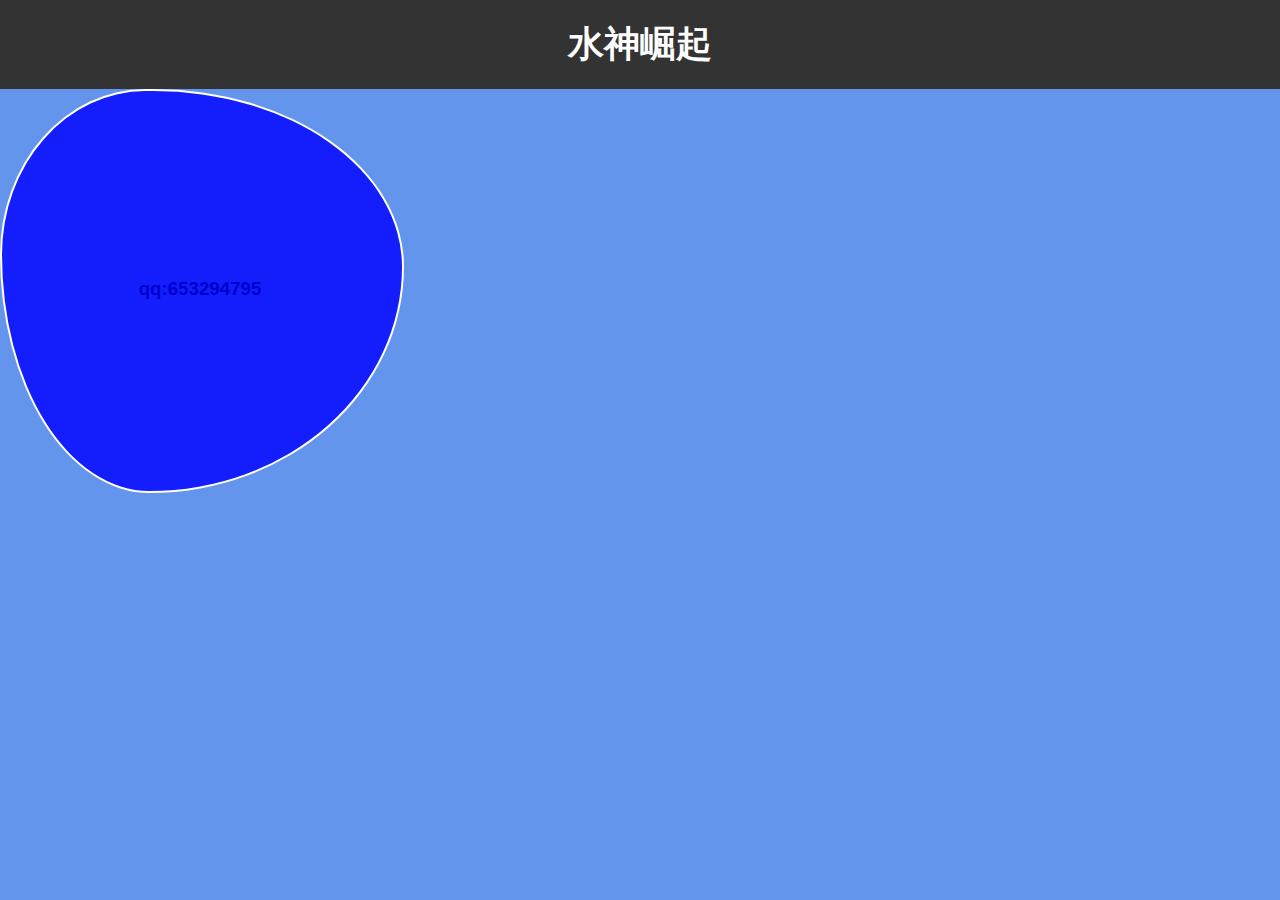
<file: nfc/index.html>
<!DOCTYPE html>  
<html>  
<head>  
    <title>水神崛起</title>  
    <style>  
        body {  
            font-family: Arial, sans-serif;  
            background-color: #f2f2f2;  
            margin: 0;  
            padding: 0;  
            background-color: cornflowerblue;
            }
  
        header {  
            text-align: center;  
            padding: 20px 0;  
            font-size: 36px;  
            font-weight: bold;  
            background-color: #333;  
            color: #fff;  
        }
        div{
            .qq{
                text-align: center;
                color: black;
            }
        }
        .square{
            position: relative;
            width: 400px;
            height: 400px;
            display: flex;
            justify-content: center;
            align-items: center;
            text-align: center;
            }
            .square span:nth-child(1) {
                position: absolute;
                top: 0;
                left: 0;
                width: 100%;
                height: 100%;
                border: 2px solid #fff;
                background: rgba(0,0,255,0.8);
                border-radius: 36% 62% 63% 37% / 41% 44% 56% 59%;
                transition: 0.5s;
                animation: animate 6s linear infinite;
            }

            /* .square span:nth-child(2) {
                position: absolute;
                top: 0;
                left: 0;
                width: 100%;
                height: 100%;
                border: 2px solid #fff;
                background: rgba(0,0,255,0.8);
                border-radius: 36% 62% 63% 37% / 41% 44% 56% 59%;
                transition: 0.5s;
                animation: animate 4s linear infinite;
            }
            .square span:nth-child(3) {
                position: absolute;
                top: 0;
                left: 0;
                width: 100%;
                height: 100%;
                border: 2px solid #fff;
                background: rgba(0,0,255,0.8);
                border-radius: 36% 62% 63% 37% / 41% 44% 56% 59%;
                transition: 0.5s;
                animation: animate2 10s linear infinite;
            } */
        @keyframes animate {
            0%{
                transform: rotate(0deg);
            }
            100%{
                transform: rotate(360deg);
            }
        }
        @keyframes animate2 {
            0%{
                transform: rotate(360deg);
            }
            100%{
                transform: rotate(0deg);
            }
        }
    </style>  
    <script>
        function getTime() {
            var date = new Date();
            var year = date.getFullYear(); //获取年份
            var month = date.getMonth() + 1; //获取月份
            var day = date.getDate(); //获取日期
            var hour = date.getHours(); //获取小时
            hour = hour < 10 ? '0' + hour : hour;
            var minute = date.getMinutes(); // 获取分
            minute = minute < 10 ? '0' + minute : minute;
            var seconds = date.getSeconds(); //获取秒
            seconds = seconds < 10 ? '0' + seconds : seconds;
            return year + '年' + month + '月' + day + '日&nbsp;' + hour + ':' + minute + ':' + seconds;
        }
        setInterval(function() {
            document.querySelector('.time_box').innerHTML = getTime();
        }, 1000)
    </script>
</head>  
<body>  
    <header>水神崛起
        <div class="time_box" >
        </div>
    </header>  
    <div class="square">
        <span></span>
    <div class="qq"><h3 class="qq">qq:653294795</h3></div>
    </div>
</body>  
</html>
</file>
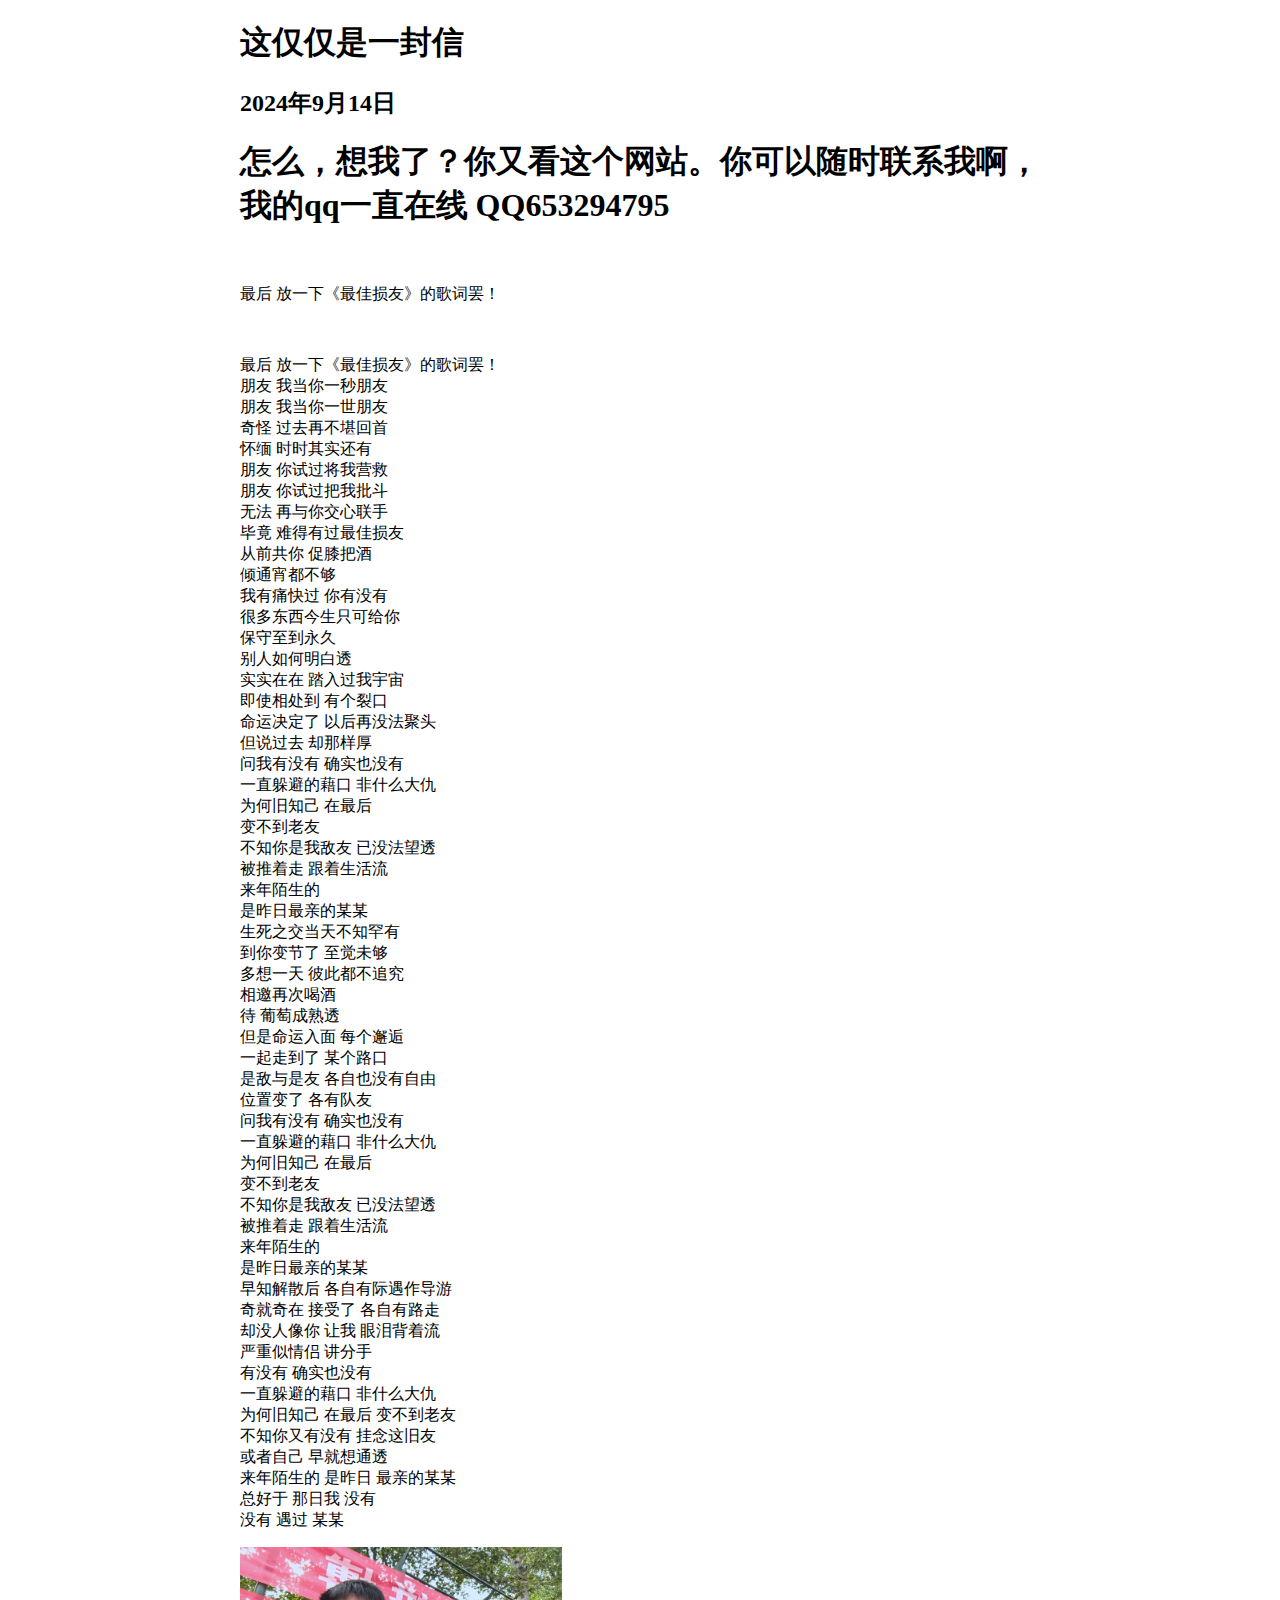
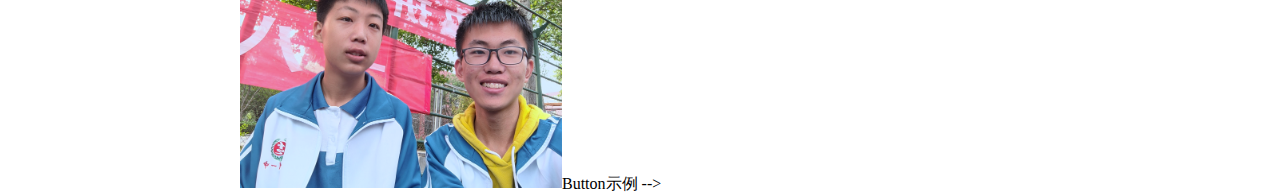
<file: love.html>
<!DOCTYPE html>
<html>
<head>
  <meta name="viewport" content="width=device-width, initial-scale=1">
	<style>
	.container {
  		width: 100%;
	}
	img {
  		max-width: 100%;
  		height: auto;
	}
	</style>
  <title>这仅仅是一封信</title>
  <style>
    /* 使用流式布局 */
    body {
      width: 100%;
      max-width: 800px;
      margin: 0 auto;
    }
    
    /* 针对不同屏幕大小设置样式 */
    @media screen and (max-width: 480px) {
      .main {
        width: 100%;
      }
    }
    
    /* 使用移动优化的CSS框架 */
    @import url('https://maxcdn.bootstrapcdn.com/bootstrap/3.3.7/css/bootstrap.min.css');
  </style>
</head>
<body>
  <div class="container">
    <div class="row">
      <div class="col-md-8 col-md-offset-2 main">
        <h1>这仅仅是一封信</h1>
	<h2>2024年9月14日</h2>
      <h1>怎么，想我了？你又看这个网站。你可以随时联系我啊，我的qq一直在线 QQ653294795</h1>
	</br>
	<p>最后 放一下《最佳损友》的歌词罢！</p>
	</br>
	<p>最后 放一下《最佳损友》的歌词罢！</br>
朋友 我当你一秒朋友</br>
朋友 我当你一世朋友</br>
奇怪 过去再不堪回首</br>
怀缅 时时其实还有</br>
朋友 你试过将我营救</br>
朋友 你试过把我批斗</br>
无法 再与你交心联手</br>
毕竟 难得有过最佳损友</br>
从前共你 促膝把酒</br>
倾通宵都不够</br>
我有痛快过 你有没有</br>
很多东西今生只可给你</br>
保守至到永久</br>
别人如何明白透</br>
实实在在 踏入过我宇宙</br>
即使相处到 有个裂口</br>
命运决定了 以后再没法聚头</br>
但说过去 却那样厚</br>
问我有没有 确实也没有</br>
一直躲避的藉口 非什么大仇</br>
为何旧知己 在最后</br>
变不到老友</br>
不知你是我敌友 已没法望透</br>
被推着走 跟着生活流</br>
来年陌生的</br>
是昨日最亲的某某</br>
生死之交当天不知罕有</br>
到你变节了 至觉未够</br>
多想一天 彼此都不追究</br>
相邀再次喝酒</br>
待 葡萄成熟透</br>
但是命运入面 每个邂逅</br>
一起走到了 某个路口</br>
是敌与是友 各自也没有自由</br>
位置变了 各有队友</br>
问我有没有 确实也没有</br>
一直躲避的藉口 非什么大仇</br>
为何旧知己 在最后</br>
变不到老友</br>
不知你是我敌友 已没法望透</br>
被推着走 跟着生活流</br>
来年陌生的</br>
是昨日最亲的某某</br>
早知解散后 各自有际遇作导游</br>
奇就奇在 接受了 各自有路走</br>
却没人像你 让我 眼泪背着流</br>
严重似情侣 讲分手</br>
有没有 确实也没有</br>
一直躲避的藉口 非什么大仇</br>
为何旧知己 在最后 变不到老友</br>
不知你又有没有 挂念这旧友</br>
或者自己 早就想通透</br>
来年陌生的 是昨日 最亲的某某</br>
总好于 那日我 没有</br>
没有 遇过 某某</p>
        <img src="src/Google_20231019_000300841.jpg" alt="" width="322px" height="241px>
	<!-- <a href="#" class="btn btn-primary">Button示例</a> -->
        </div>
    </div>
  </div>
</body>
</html>
</file>
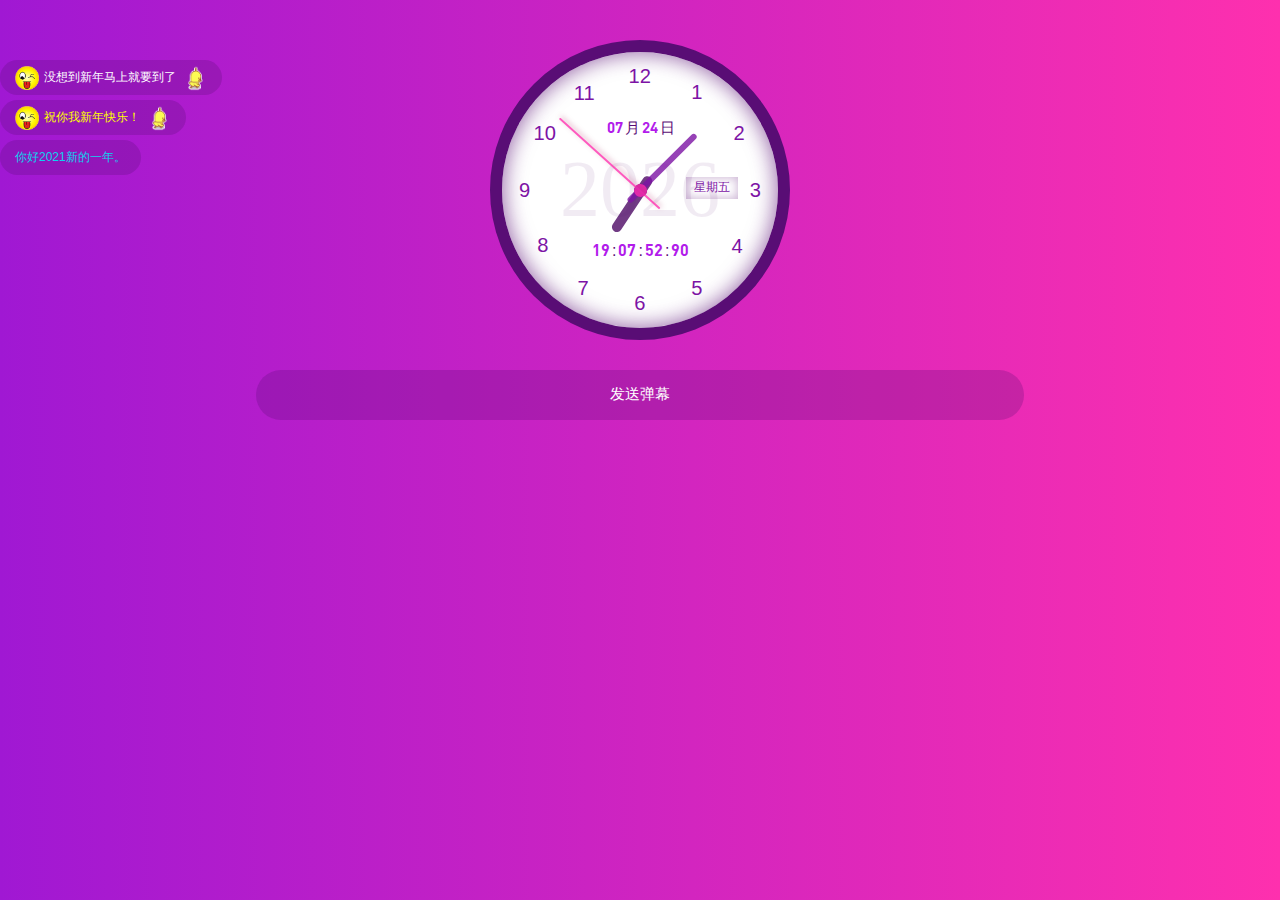
<file: SpringFestival.html>
<!DOCTYPE html>
<html>
<head>
<meta charset="utf-8">
<title>春节快乐</title>
<meta name="chenc" content="Runoob">
<meta name="description" content="时钟 时间 & 钟表 日历">
<meta name="viewport" content="width=device-width, initial-scale=1.0,minimum-scale=1.0,maximum-scale=1.0, user-scalable=no">
<link rel="stylesheet" type="text/css" href="SpringFestival/css/style.css">
<link rel="stylesheet" type="text/css" href="SpringFestival/css/font_1191451_h720mljzrsc.css">
<link rel="stylesheet" href="SpringFestival/css/bootstrap.css">
<script src="SpringFestival/js/jquery.min.js"></script>
<script src="SpringFestival/js/bootstrap.min.js"></script>
<script src="SpringFestival/js/jweixin-1.4.0.js"></script> 
<script src="SpringFestival/js/app.js"></script>

</head>
<body>
    <div class="key">
        <div class="iocnBox"><i class="iconfont icon-delete"></i></div>
        <div class="empty">清空</div>
        <textarea placeholder="在此述说新年寄语..." rows="1" class="van-field__control"></textarea>
        <div class="buts">发送</div>
    </div>
    <div class="today">
        <div class="clock">
            <div class="pos SS"></div>
            <div class="pos MM"></div>
            <div class="pos HH"></div>
            <div class="spot"></div>
        </div>
        <!-- <p>北京时间</p> -->
        <!-- <div class="day"></div>         -->
        <div class="time"></div>
        <div class="sydate"></div>
    </div>
    <div class="Barrage"></div>
    <div class="message">发送弹幕</div>

<script src="SpringFestival/js/snowy.js"></script>
<style type="text/css">
.snow-container{position:fixed;top:0;left:0;width:100%;height:100%;pointer-events:none;z-index:100001;}</style>
<div class="snow-container"></div>

</body>
</html>
</file>
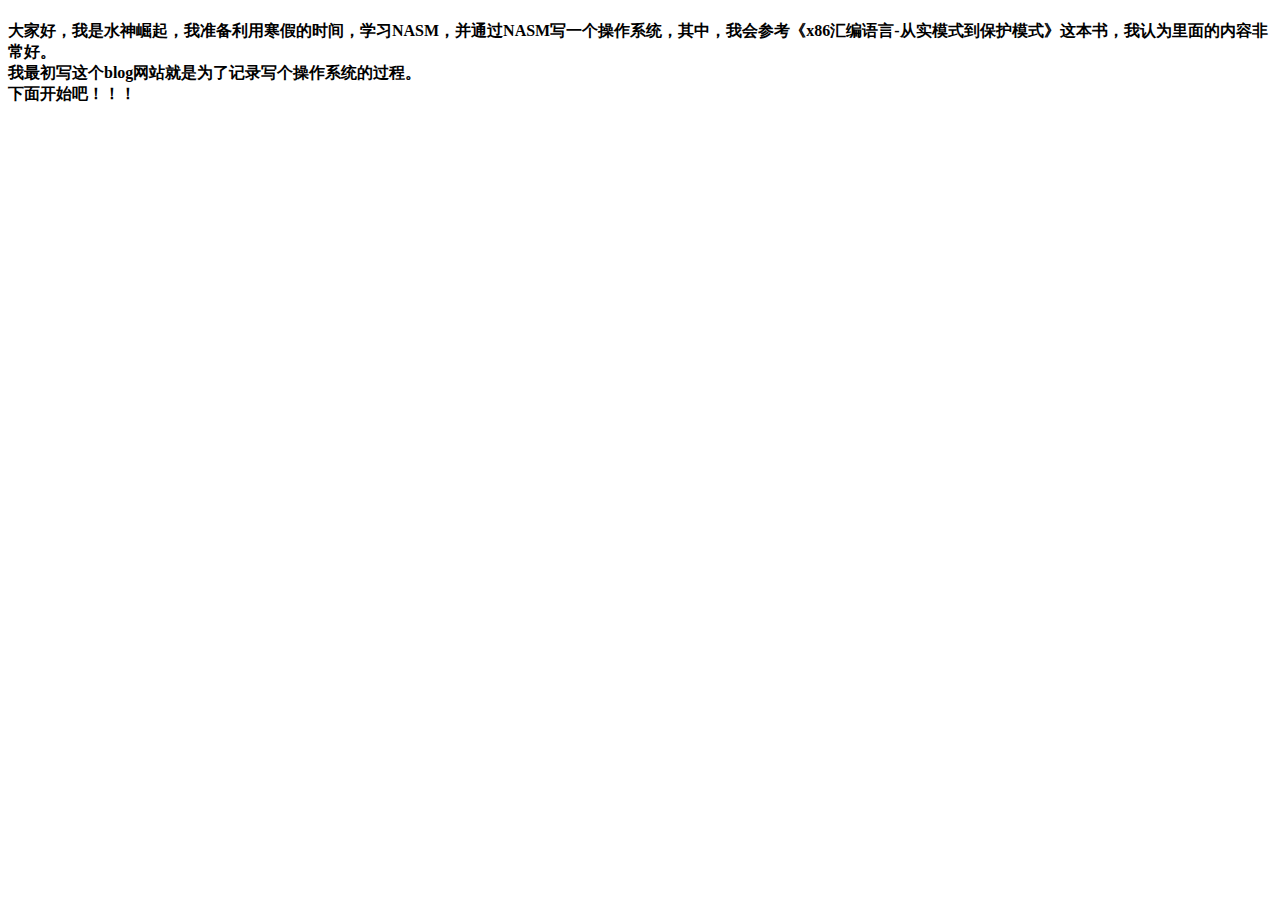
<file: blog/2021/0208-1.html>
<!DOCTYPE html>
<html lang="en">
<head>
    <meta charset="UTF-8">
    <title>我准备学习NASM汇编</title>
</head>
<body>
    <h4>
        大家好，我是水神崛起，我准备利用寒假的时间，学习NASM，并通过NASM写一个操作系统，其中，我会参考《x86汇编语言-从实模式到保护模式》这本书，我认为里面的内容非常好。
        <br>
        我最初写这个blog网站就是为了记录写个操作系统的过程。
        <br>
        下面开始吧！！！
    </h4>
</body>
</html>
</file>
<file: SpringFestival/css/style.css>
*{margin: 0 auto;padding: 0;}
html,body{background: #eeeeed;font-size: 14px;color: white!important;}
html,body{
	background-color:#a018d3;
	background-repeat: repeat-y;
	background-image: -moz-linear-gradient(left,#a018d3,#fe30ae);
	background-image: -webkit-linear-gradient(left,#a018d3,#fe30ae);
	background-image: -o-linear-gradient(left,#a018d3,#fe30ae);
	background-image: linear-gradient(left,#a018d3,#fe30ae);
	position: relative;
	overflow-x: hidden;
}
@font-face {
	font-family:impact;
	src:url(https://misc.360buyimg.com/mtd/pc/index_2019/1.0.0/fonts/a07974d9a45376b8441d90005764beb0.eot);
	src:url(https://misc.360buyimg.com/mtd/pc/index_2019/1.0.0/fonts/a07974d9a45376b8441d90005764beb0.eot#iefix) format("embedded-opentype"),
	url(https://misc.360buyimg.com/mtd/pc/index_2019/1.0.0/fonts/b07c9855bd807ccc9d825cb0392c6ef8.woff) format("woff"),
	url(https://misc.360buyimg.com/mtd/pc/index_2019/1.0.0/fonts/1a0d82dfb49fff2d2a291d3dbce6c95c.ttf) format("truetype"),
	url(https://misc.360buyimg.com/mtd/pc/index_2019/1.0.0/fonts/d1e37bdd079d3151cc0edcc71d2c8f0f.svg) format("svg");
	font-weight:400;
	font-style:normal
   }
@font-face {
    font-family:DINBold;
    src:url(../fonts/dinbold-webfont.bc8aa63.woff);
    font-weight:400;
    font-style:normal
}
@font-face {
    font-family:DINBold;
    src:url(../fonts/DIN-Bold_0.otf);
    font-weight:400;
    font-style:normal
}
@font-face {
	font-family:DINBold;
	src:url(https://jddx.jd.com/finance/index/3.0.0/static/fonts/dinbold-webfont.bc8aa63.woff);
	font-weight:400;
	font-style:normal
}
.today {
	width: 100%;
	height: auto;
    margin: 0 auto;
    text-align: center;
	padding: 20px;
	box-sizing: border-box;
}
.today p{
	margin: 20px auto;
}
.clock {
	position: relative;
	width: 300px;
	height: 300px;
	margin: 20px auto 0px;
	text-align: center;
	background: white;
	border-radius: 50%;
	border: 12px solid #590d75;
	box-shadow: inset 0px 0px 20px 2px rgba(89,13,117,.6);
}
.clock ol {
	list-style-type: none;
	width: 100%;
	height: 100%;
	position: relative;
	margin: 0;
	padding: 0;
	transform: scale(0.96);
}
.clock ol li::before {
	font-family: Helvetica;
	content: counter(labelCounter) "";
}
.clock ol li {
	counter-increment: labelCounter;
	position: absolute;
    font-size: 1.5em;
    color: #7d13a5;
}
.clock ol li:nth-child(1){right:73px;top:21px}
.clock ol li:nth-child(2){right:29px;top:64px}
.clock ol li:nth-child(3){right:12px;top:123px}
.clock ol li:nth-child(4){right:31px;bottom:64px}
.clock ol li:nth-child(5){right:73px;bottom:21px}
.clock ol li:nth-child(6){left:132px;bottom:5px}
.clock ol li:nth-child(7){left:73px;bottom:21px}
.clock ol li:nth-child(8){left:31px;bottom:65px}
.clock ol li:nth-child(9){left:12px;top:123px;}
.clock ol li:nth-child(10){left:27px;top:64px}
.clock ol li:nth-child(11){left:69px;top:22px}
.clock ol li:nth-child(12){left:126px; top:5px;}
.spot {
	position: absolute;
	top: 0;
	bottom: 0;
	left: 0;
	right: 0;
	margin: auto;
	width: 30px;
	height: 30px;
	/* background: fa8dbc; */
    border-radius: 50%;
    z-index: 5;
}
.HH {
	position: absolute;
	top: 0;
	bottom: 0;
	left: 0;
	right: 0;
	margin: auto;
	width: 13px;
	height: 13px;
	border-radius: 7px;
	transform: rotate(0deg);
	z-index: 97;
	background: #4e0b66;
	opacity: 0.8;
}
.HH::before {
	width: 10px;
	height: 65px;
	border-radius: 5px;
	background: #4e0b66;
	position: absolute;
	bottom: -10px;
	left: 50%;
	transform: translate(-50%,0);
}
.MM {
	position: absolute;
	top: 0;
	bottom: 0;
	left: 0;
	right: 0;
	margin: auto;
	width: 13px;
	height: 13px;
	border-radius: 7px;
	transform: rotate(0deg);
	z-index: 98;
	background: #7d13a5;
	opacity: 0.8;
}
.MM:before {
	width: 6px;
	height: 95px;
	border-radius: 4px;
	background: #7d13a5;
	position: absolute;
	bottom: -10px;
	left: 50%;
	transform: translate(-50%,0);
}
.SS {
	position: absolute;
	top: 0;
	bottom: 0;
	left: 0;
	right: 0;
	margin: auto;
	width: 13px;
	height: 13px;
	border-radius: 7px;
	transform: rotate(0deg);
	z-index: 99;
	background: #fe30ae;
	opacity: 0.8;
}
.SS:before {
	width: 2px;
	height: 135px;
	border-radius: 4px;
	background: #fe30ae;
	position: absolute;
	bottom: -20px;
	left: 50%;
	transform: translate(-50%,0);
	box-shadow: 2px 0px 5px rgba(174, 28, 92,.5);
}
.HH::after, .HH::before,
.MM::after, .MM::before,
.SS::after, .SS::before {
	content: "";
	display: block;
	position: absolute;
}
.day {
	margin: 10px auto 20px;
	text-align: left;
	font-size: 24px;
	font-family: DINBold;
	font-weight: lighter;
	width: 145px;
}
.time span,
.day span {
	/* font-weight: bold; */
    margin: 0px 2px;
	font-family: DINBold;
	font-weight: lighter;
	font-size: 24px;
	vertical-align: middle;
}
.time p{
	vertical-align: middle;
}
.time p:nth-child(1){
	font-size: 20px;
}
.time p span{
	font-family: DINBold;
	font-weight: lighter;
	font-size: 36px;
}
.sydate,
.time{
	color: yellow;
	vertical-align: middle;
}
.sydate{
	margin: 10px auto;
}
.sydate span{
	font-family: DINBold;
	font-weight: lighter;
	margin: 0px 2px;
}
.date {
	position: absolute;
	top: 65px;
	left: 0;
	right: 0;
	color: #590d75;
	text-align: center;
	font-size: 15px;
}
.times {
	position: absolute;
	bottom: 65px;
	left: 0;
	right: 0;
	color: #590d75;
	text-align: left;
	font-size: 16px;
	width: 100px;
}
.times span,
.date span{
	margin: 0px 2px;	
	color: #b21beb;
	font-family: DINBold;
	font-weight: lighter;
}
.week {
	position: absolute;
	top: 125px;
	right: 40px;
	color: #7d13a5;
	text-align: center;
	/* border: 1px solid #a5133b; */
	width: 52px;
	height: 22px;
	line-height: 21px;
	font-size: 12px;
	z-index: 0;
	box-shadow: inset 0px 0px 10px 1px rgba(89,13,117,.3);
}
.year {
	position: absolute;
	top: 80px;
	left: 0;
	right: 0;
	color: #590d75;
	text-align: center;
	font-size: 80px;
	font-family: impact;
	opacity: 0.08;
	z-index: 1;
}

@-webkit-keyframes rotateOutDownLeft {
	0% {
		transform-origin: left bottom;
		opacity: 1
	}

	0%,to {
		-webkit-transform-origin: left bottom
	}

	to {
		transform-origin: left bottom;
		-webkit-transform: rotate(45deg) translateY(20px);
		transform: rotate(45deg) translateY(20px);
		opacity: 0
	}
}

@keyframes rotateOutDownLeft {
	0% {
		transform-origin: left bottom;
		opacity: 1
	}

	0%,to {
		-webkit-transform-origin: left bottom
	}

	to {
		transform-origin: left bottom;
		-webkit-transform: rotate(45deg) translateY(20px);
		transform: rotate(45deg) translateY(20px);
		opacity: 0
	}
}

.Lose{
	display: -webkit-inline-box;
	animation: rotateOutDownLeft 1000ms infinite;
    -webkit-animation: rotateOutDownLeft 1000ms infinite; /* Safari 与 Chrome */
}
.Barrage {
	position: absolute;
	width: 100%;
	height: 380px;
	margin: 0 auto;
	top: 0;
	left: 0;
	right: 0;
	z-index: 99;
}
.message {
	width: 60%;
	height: 50px;
	border-radius: 25px;
	text-align: center;
	line-height: 48px;
	font-size: 15px;
	cursor: pointer;
	background: rgba(89,13,117,.25);
	/* background-color: #a018d3;
	background-repeat: repeat-y;
	background-image: -moz-linear-gradient(0deg,rgba(254,48,174,.5),rgba(160,24,211,.5));
	background-image: -webkit-linear-gradient(0deg,rgba(254,48,174,.5),rgba(160,24,211,.5));
	background-image: -o-linear-gradient(0deg,rgba(254,48,174,.5),rgba(160,24,211,.5));
	background-image: linear-gradient(0deg,rgba(254,48,174,.5),rgba(160,24,211,.5)); */
}

.key {
	position: fixed;
	width: 100%;
	height: 200px;
	padding: 40px 20px 20px 20px;
	box-sizing: border-box;
	background: white;
	z-index: 20;
	bottom: -400px;
	border-radius: 20px 20px 0px 0px;
	transition: all 300ms;
}
.keys{
	bottom: 0px;
	animation: keys 300ms ease;
    -webkit-animation: keys 300ms ease; /* Safari 与 Chrome */
}
@-webkit-keyframes keys {
	0% {
		transform: translateY(400px);
	}
	100% {
		transform: translateY(0px);
	}
}
@keyframes keys {
	0% {
		transform: translateY(400px);
	}
	100% {
		transform: translateY(0px);
	}
}

.van-field__control {
	display: block;
	box-sizing: border-box;
	width: 100%;
	min-width: 0;
	margin: 0;
	padding: 0;
	color: #323233;
	text-align: left;
	background-color: transparent;
	border: 0;
	resize: none;
	min-height: 100px;
	font-size: 16px;
}
.buts {
	width: 80%;
	height: 42px;
	background-color: #a018d3;
	background-repeat: repeat-y;
	background-image: -moz-linear-gradient(left,#a018d3,#fe30ae);
	background-image: -webkit-linear-gradient(left,#a018d3,#fe30ae);
	background-image: -o-linear-gradient(left,#a018d3,#fe30ae);
	background-image: linear-gradient(left,#a018d3,#fe30ae);
	border-radius: 21px;
	line-height: 42px;
	text-align: center;
	font-size: 16px;
	cursor: pointer;
}
.iocnBox {
	position: absolute;
	width: 100%;
	height: 40px;
	top: 0;
	left: 0;
	right: 0;
	margin: auto;
	color: #333;
	text-align: right;
	padding-right: 20px;
	line-height: 40px;
	cursor: pointer;
}
.iocnBox i {
	font-size: 18px;
	color: #909399;
}
.remove{
	animation-fill-mode: forwards;
	animation: remove 300ms ease;
    -webkit-animation: remove 300ms ease; /* Safari 与 Chrome */
}
@-webkit-keyframes remove {
	0% {
		transform: translateY(0px);
	}
	100% {
		transform: translateY(400px);
	}
}
@keyframes remove {
	0% {
		transform: translateY(0px);
	}
	100% {
		transform: translateY(400px);
	}
}

.Barrage span {
	position: absolute;
	background: rgba(89,13,117,.25);
	color: white;
	display: initial;
	padding: 0px 15px;
	box-sizing: border-box;
	border-radius: 20px;
	line-height: 35px;
	animation: Barrag 10s linear infinite;
	-webkit-animation: Barrag 10s linear infinite;
	top: 60px;
	white-space: nowrap;
	font-size: 12px;
}
@keyframes Barrag
{
    0% {right: -200px;opacity: 1;}
    80% {right: 1120px;opacity: 1;}
    100% {right: 1400px;opacity: 0;}
}
 
@-webkit-keyframes Barrag /* Safari 与 Chrome */
{
    0% {right: -200px;opacity: 1;}
    80% {right: 1120px;opacity: 1;}
    100% {right: 1400px;opacity: 0;}
}
.Barrage span:nth-child(2):before,
.Barrage span:nth-child(1):before{
	content:"";
	width: 24px;
	height: 24px;
	margin-right: 5px;
	background:url(../images/bq001.png) no-repeat;
	background-size: 24px 24px;
	background-position: center bottom;
	display: inline-block;
	vertical-align: middle;
}
.Barrage span:nth-child(2):after,
.Barrage span:nth-child(1):after{
	content:"";
	width: 26px;
	height: 26px;
	margin-left: 5px;
	background:url(../images/bq002.gif) no-repeat;
	background-size: 26px auto;
	background-position: center bottom;
	display: inline-block;
	vertical-align: middle;
}
.B-span2{
	top: 100px!important;
	color: #ff0!important;
	animation: Barrag 6s linear infinite!important;
	-webkit-animation: Barrag 6s linear infinite!important;
}
.Barrage span:nth-child(3){
	top: 140px!important;
	color: #0dd2ef!important;
	animation: Barrag 12.8s linear infinite!important;
	-webkit-animation: Barrag 12.8s linear infinite!important;
}
.Barrage span:nth-child(4){
	top: 160px!important;
	color: #ff0!important;
	animation: Barrag 10s linear infinite!important;
	-webkit-animation: Barrag 10s linear infinite!important;
}
.Barrage span:nth-child(5){
	top: 190px!important;
	color: #3fd316!important;
	animation: Barrag 17.5s linear infinite!important;
	-webkit-animation: Barrag 17.5s linear infinite!important;
}
.Barrage span:nth-child(6){
	top: 100px!important;
	color: #ff0!important;
	animation: Barrag 20s linear infinite!important;
	-webkit-animation: Barrag 20s linear infinite!important;
}
.Barrage span:nth-child(7){
	top: 120px!important;
	color: #0dd2ef!important;
	animation: Barrag 15s linear infinite!important;
	-webkit-animation: Barrag 15s linear infinite!important;
}
.Barrage span:nth-child(8){
	top: 200px!important;
	color: #ff0!important;
	animation: Barrag 16s linear infinite!important;
	-webkit-animation: Barrag 16s linear infinite!important;
}
.Barrage span:nth-child(9){
	top: 80px!important;
	color: #3fd316!important;
	animation: Barrag 8s linear infinite!important;
	-webkit-animation: Barrag 8s linear infinite!important;
}
@keyframes Barragss
{
    0% {right: 0px;opacity: 1;}
    80% {right: 1120px;opacity: 1;}
    100% {right: 1400px;opacity: 0;}
}
 
@-webkit-keyframes Barragss /* Safari 与 Chrome */
{
    0% {right: 0px;opacity: 1;}
    80% {right: 1120px;opacity: 1;}
    100% {right: 1400px;opacity: 0;}
}

.Tips {
	background: rgba(0,0,0,.6);
	position: fixed;
	top: 0;
	bottom: 0;
	left: 0;
	right: 0;
	margin: auto;
	width: 120px;
	height: 45px;
	border-radius: 4px;
	line-height: 45px;
	text-align: center;
}

.empty {
	position: absolute;
	width: 40px;
	height: 30px;
	top: 38px;
	right: 15px;
	margin: auto;
	color: red;
	text-align: center;
	line-height: 30px;
	cursor: pointer;
	opacity: 0;
}
.Tipss{
	background: rgba(0,0,0,.6);
	position: fixed;
	top: 0;
	bottom: 0;
	left: 0;
	right: 0;
	margin: auto;
	width: 200px;
	height: 45px;
	border-radius: 4px;
	line-height: 45px;
	text-align: center;
}
.music {
	width: 270px;
	margin: 30px auto;
	height: 45px;
}
.music audio {
	background: none;
	width: 100%;
	height: 100%;
}
.music marquee {
	font-size: 13px;
	color: yellow;
	margin-top: 5px;
}
</file>
<file: SpringFestival/css/font_1191451_h720mljzrsc.css>
@font-face {font-family: "iconfont";
  src: url('//at.alicdn.com/t/font_1191451_h720mljzrsc.eot?t=1567747578825'); /* IE9 */
  src: url('//at.alicdn.com/t/font_1191451_h720mljzrsc.eot?t=1567747578825#iefix') format('embedded-opentype'), /* IE6-IE8 */
  url('[data-uri]') format('woff2'),
  url('//at.alicdn.com/t/font_1191451_h720mljzrsc.woff?t=1567747578825') format('woff'),
  url('//at.alicdn.com/t/font_1191451_h720mljzrsc.ttf?t=1567747578825') format('truetype'), /* chrome, firefox, opera, Safari, Android, iOS 4.2+ */
  url('//at.alicdn.com/t/font_1191451_h720mljzrsc.svg?t=1567747578825#iconfont') format('svg'); /* iOS 4.1- */
}

.iconfont {
  font-family: "iconfont" !important;
  font-size: 16px;
  font-style: normal;
  -webkit-font-smoothing: antialiased;
  -moz-osx-font-smoothing: grayscale;
}

.icon-address:before {
  content: "\e609";
}

.icon-user:before {
  content: "\e6a5";
}

.icon-password:before {
  content: "\e6a6";
}

.icon-logo:before {
  content: "\e6df";
}

.icon-all:before {
  content: "\e6fb";
}

.icon-shop:before {
  content: "\e6fe";
}

.icon-search:before {
  content: "\e6ff";
}

.icon-up-bracket:before {
  content: "\e70d";
}

.icon-down-bracket:before {
  content: "\e70e";
}

.icon-left-arrow:before {
  content: "\e711";
}

.icon-down-arrow:before {
  content: "\e712";
}

.icon-right-arrow:before {
  content: "\e713";
}

.icon-up-arrow:before {
  content: "\e714";
}

.icon-right-bracket:before {
  content: "\e716";
}

.icon-left-bracket:before {
  content: "\e600";
}

.icon-correct:before {
  content: "\e70f";
}

.icon-ios-add:before {
  content: "\e710";
}

.icon-delete:before {
  content: "\e715";
}

.icon-circle-delete:before {
  content: "\e717";
}

.icon-enlarge:before {
  content: "\e719";
}

.icon-lower-shelf:before {
  content: "\e71a";
}

.icon-upper-shelf:before {
  content: "\e71b";
}

.icon-download:before {
  content: "\e71c";
}

.icon-reverse-order-singer:before {
  content: "\e71d";
}

.icon-error-circle:before {
  content: "\e71e";
}

.icon-positive-sequence-single:before {
  content: "\e71f";
}

.icon-edit:before {
  content: "\e720";
}

.icon-reverse-order:before {
  content: "\e721";
}

.icon-positive-sequence:before {
  content: "\e722";
}

.icon-success-circle:before {
  content: "\e723";
}

.icon-more:before {
  content: "\e724";
}

.icon-add:before {
  content: "\e725";
}

.icon-upload:before {
  content: "\e726";
}

.icon-ios-delete:before {
  content: "\e727";
}

.icon-success:before {
  content: "\e728";
}

.icon-warning:before {
  content: "\e729";
}

.icon-error:before {
  content: "\e72a";
}

.icon-info:before {
  content: "\e72b";
}

.icon-narrow-circle:before {
  content: "\e718";
}

.icon-enlarge-circle:before {
  content: "\e72c";
}

.icon-time:before {
  content: "\e72d";
}

.icon-date:before {
  content: "\e72e";
}

.icon-loading:before {
  content: "\e72f";
}

.icon-right:before {
  content: "\e730";
}

.icon-left-circle:before {
  content: "\e731";
}

.icon-up-circle:before {
  content: "\e732";
}

.icon-down-circle:before {
  content: "\e733";
}

.icon-double-left:before {
  content: "\e734";
}

.icon-double-right:before {
  content: "\e735";
}

.icon--:before {
  content: "\e736";
}

.icon-more1:before {
  content: "\e601";
}
</file>
